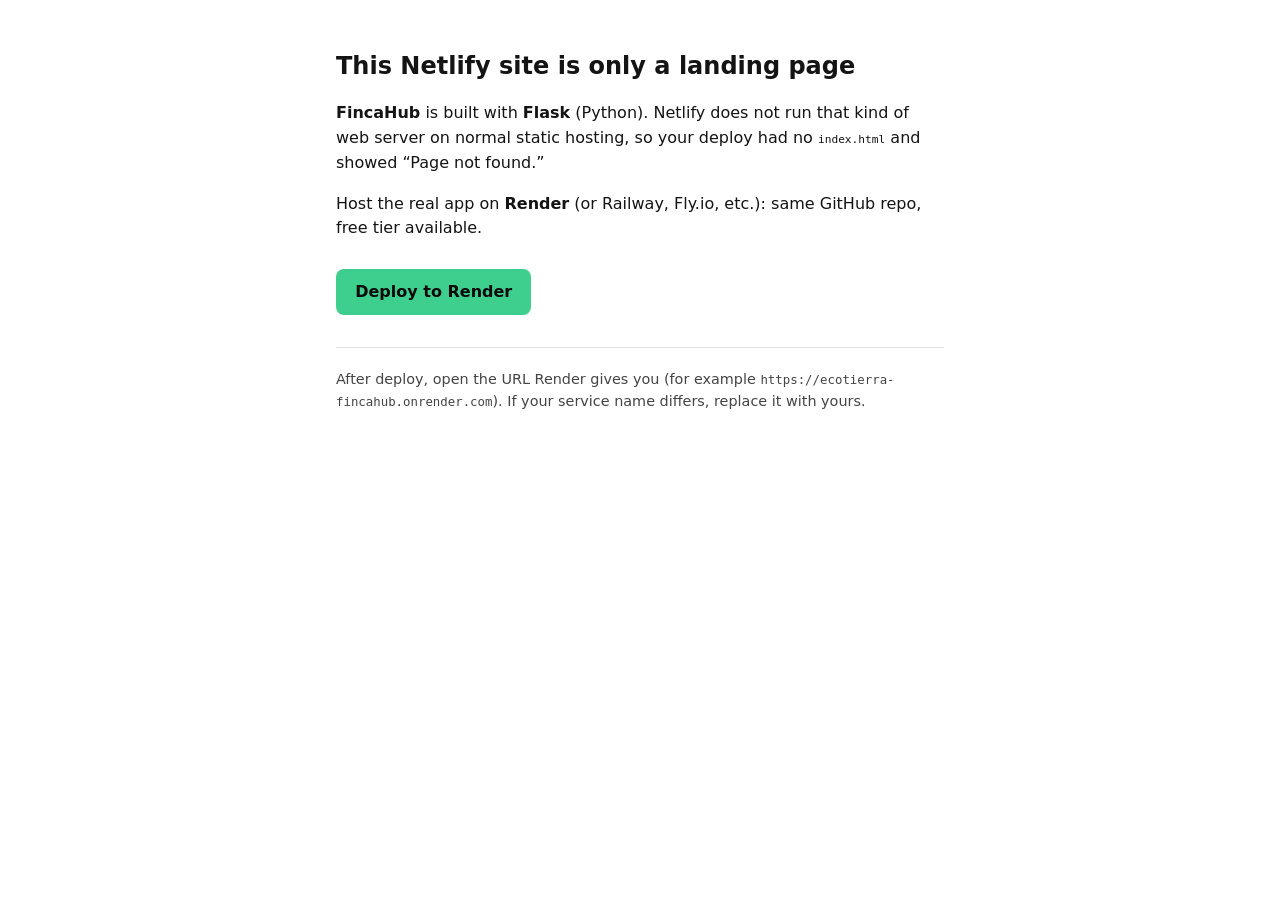
<file: public/index.html>
<!DOCTYPE html>
<html lang="en">
  <head>
    <meta charset="utf-8" />
    <meta name="viewport" content="width=device-width, initial-scale=1" />
    <title>FincaHub — Where is the app?</title>
    <style>
      :root {
        color-scheme: light dark;
      }
      body {
        font-family: system-ui, -apple-system, sans-serif;
        max-width: 38rem;
        margin: 3rem auto;
        padding: 0 1.5rem;
        line-height: 1.55;
        color: #141414;
      }
      @media (prefers-color-scheme: dark) {
        body {
          color: #f2f2f2;
          background: #0f1419;
        }
        .note {
          border-color: #2a3544;
          color: #a8b0bd;
        }
        code {
          color: #7dd3c0;
        }
      }
      h1 {
        font-size: 1.5rem;
        font-weight: 650;
      }
      a.btn {
        display: inline-block;
        margin-top: 0.75rem;
        padding: 0.65rem 1.2rem;
        border-radius: 8px;
        font-weight: 600;
        text-decoration: none;
        background: #3ecf8e;
        color: #0a0a0a;
      }
      a.btn:hover {
        filter: brightness(0.95);
      }
      .note {
        margin-top: 2rem;
        padding-top: 1.25rem;
        border-top: 1px solid #e2e2e2;
        font-size: 0.9rem;
        color: #444;
      }
      code {
        font-size: 0.86em;
      }
    </style>
  </head>
  <body>
    <h1>This Netlify site is only a landing page</h1>
    <p>
      <strong>FincaHub</strong> is built with <strong>Flask</strong> (Python). Netlify does not run that kind
      of web server on normal static hosting, so your deploy had no <code>index.html</code> and showed
      “Page not found.”
    </p>
    <p>Host the real app on <strong>Render</strong> (or Railway, Fly.io, etc.): same GitHub repo, free tier available.</p>
    <p>
      <a
        class="btn"
        href="https://render.com/deploy?repo=https://github.com/cecchimatteo/Ecotierra"
        >Deploy to Render</a
      >
    </p>
    <p class="note">
      After deploy, open the URL Render gives you (for example
      <code>https://ecotierra-fincahub.onrender.com</code>). If your service name differs, replace it with yours.
    </p>
  </body>
</html>
</file>
